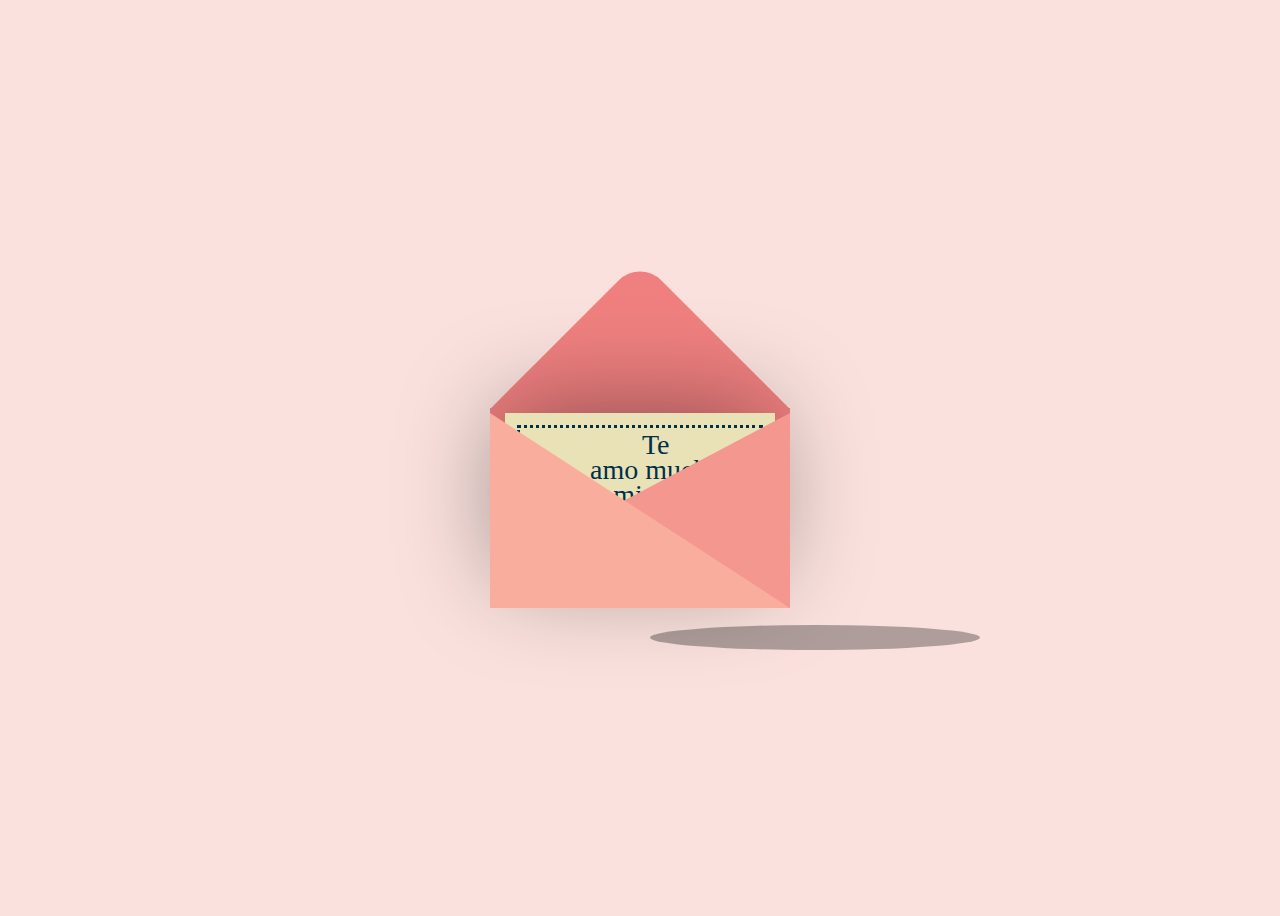
<file: index.html>
<!DOCTYPE html>
<html lang="en">

<head>
    <!-- coding by helpme_coder -->
    <meta charset="UTF-8">
    <meta name="viewport" content="width=device-width, initial-scale=1.0">
    <title>Te amo</title>
    <link rel="stylesheet" href="style.css">
    <script src="https://code.jquery.com/jquery-3.6.4.min.js"></script>

</head>

<body>
    <div class="container">
        <div class="valentines">
            <div class="envelope"></div>
            <div class="front"></div>
            <div class="card">
                <div class="text">Te</br> amo mucho</br> mi vida</div>
                <div class="heart"></div>
            </div>
        </div>
    </div>
    <div class="shadow"></div>
    </div>
    <script src="script.js"></script>
</body>

</html>
</file>
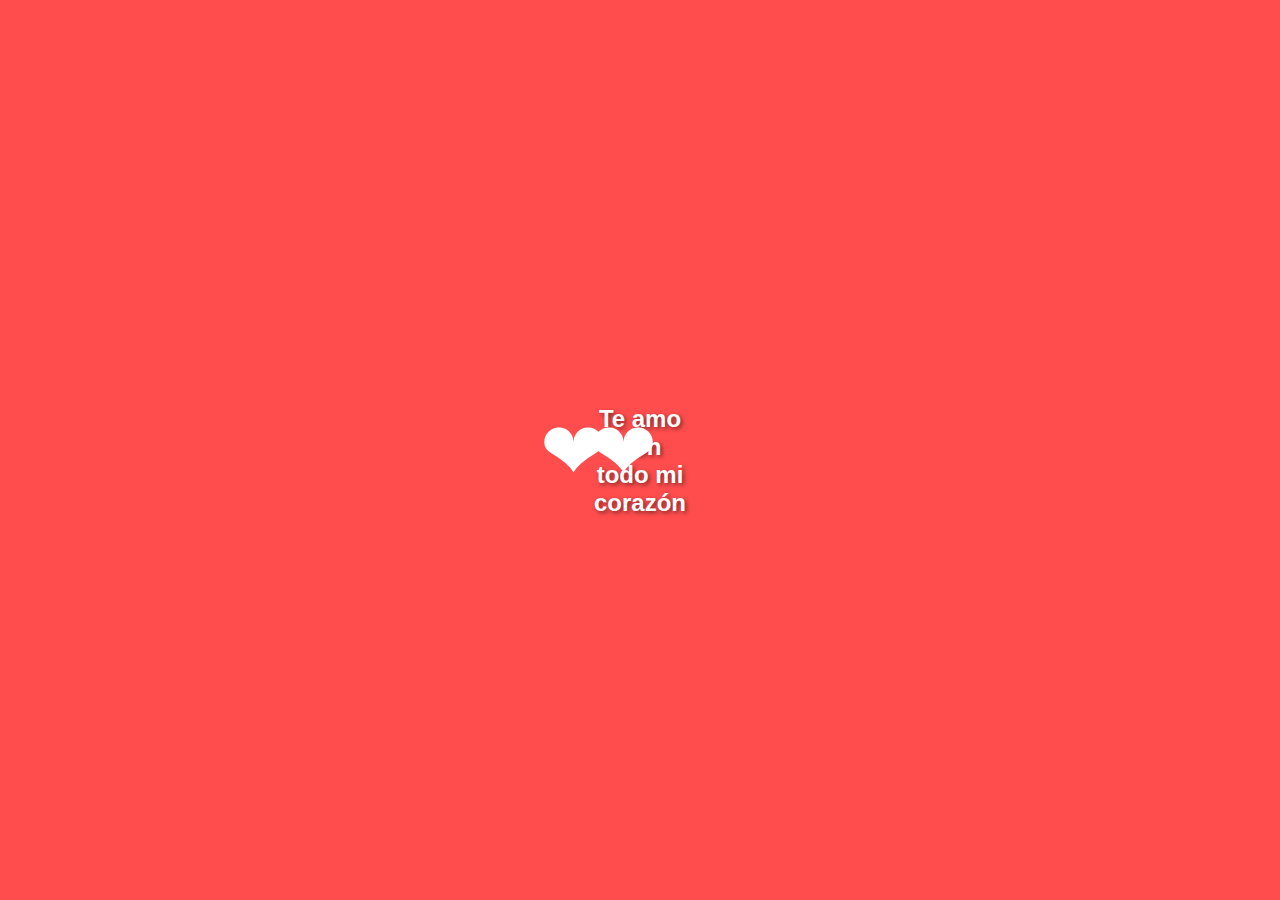
<file: a.html>
<!DOCTYPE html>
<html lang="es">

<head>
    <meta charset="UTF-8">
    <meta name="viewport" content="width=device-width, initial-scale=1.0">
    <title>Mensaje de Amor</title>
    <!-- <link rel="stylesheet" href="style.css"> -->
    <style>
        body {
        margin: 0;
        height: 100vh;
        display: flex;
        align-items: center;
        justify-content: center;
        background-color: #ff4d4d; /* Color de fondo del cuerpo */
        font-family: 'Arial', sans-serif;
        color: #fff; /* Color del texto */
        text-align: center;
        }

        .corazon {
        width: 100px;
        height: 90px;
        position: relative;
        }

        .corazon::before,
        .corazon::after {
        content: '\2764'; /* Código Unicode para el símbolo de corazón ❤️ */
        font-size: 80px;
        color: #fff; /* Color del corazón */
        position: absolute;
        top: 0;
        }

        .corazon::before {
        left: -50px;
        }

        .corazon::after {
        left: 0;
        }

        h1 {
        font-size: 1.5em; /* Tamaño del texto */
        margin: 0; /* Elimina el margen predeterminado del párrafo */
        text-shadow: 2px 2px 4px rgba(0, 0, 0, 0.5);
        }
    </style>
</head>

<body>
    <div class="corazon">
        <h1>Te amo con todo mi corazón</h1>
    </div>

</body>

</html>
</file>
<file: style.css>
/* Set the colour and the position of the background and the elements */
body {
    display: flex;
    justify-content: center;
    align-items: center;
    height: 100vh;
    background-color: #fae1dd;
}

.container {
    position: relative;
}

.valentines {
    position: relative;
    top: 50px;
    cursor: pointer;
    animation: up 3s linear infinite;
}

/* Style the envelope and the card */
.envelope {
    position: relative;
    width: 300px;
    height: 200px;
    background-color: #f08080;
}

.envelope:before {
    background-color: #f08080;
    content: "";
    position: absolute;
    width: 212px;
    height: 212px;
    transform: rotate(45deg);
    top: -105px;
    left: 44px;
    border-radius: 30px 0 0 0;
}

.card {
    position: absolute;
    background-color: #eae2b7;
    width: 270px;
    height: 170px;
    top: 5px;
    left: 15px;
    box-shadow: -5px -5px 100px rgba(0, 0, 0, 0.4);
}

.card:before {
    content: "";
    position: absolute;
    border: 3px solid #003049;
    border-style: dotted;
    width: 240px;
    height: 140px;
    left: 12px;
    top: 12px;
}

.text {
    position: absolute;
    font-family: 'Brush Script MT', cursive;
    font-size: 28px;
    text-align: center;
    line-height: 25px;
    top: 19px;
    left: 85px;
    color: #003049;
}

.heart {
    background-color: #d62828;
    display: inline-block;
    height: 30px;
    margin: 0 10px;
    position: relative;
    top: 110px;
    left: 105px;
    transform: rotate(-45deg);
    width: 30px;
}

.heart:before,
.heart:after {
    content: "";
    background-color: #d62828;
    border-radius: 50%;
    height: 30px;
    position: absolute;
    width: 30px;
}

.heart:before {
    top: -15px;
    left: 0;
}

.heart:after {
    left: 15px;
    top: 0;
}

.front {
    position: absolute;
    border-right: 180px solid #f4978e;
    border-top: 95px solid transparent;
    border-bottom: 100px solid transparent;
    left: 120px;
    top: 5px;
    width: 0;
    height: 0;
    z-index: 10;
}

.front:before {
    position: absolute;
    content: "";
    border-left: 300px solid #f8ad9d;
    border-top: 195px solid transparent;
    left: -120px;
    top: -95px;
    width: 0;
    height: 0;
}

/* Add the shadow */
.shadow {
    position: absolute;
    width: 330px;
    height: 25px;
    border-radius: 50%;
    background-color: rgba(0, 0, 0, 0.3);
    bottom: 250px;
    left: 650px;
    animation: scale 3s linear infinite;
    z-index: -1;
}

/* To move the envelope up and down */
@keyframes up {

    0%,
    100% {
        transform: translateY(0);
    }

    50% {
        transform: translateY(-30px);
    }
}

/* to scale the shadow */
@keyframes scale {

    0%,
    100% {
        transform: scaleX(1);
    }

    50% {
        transform: scaleX(0.85);
    }
}
</file>
